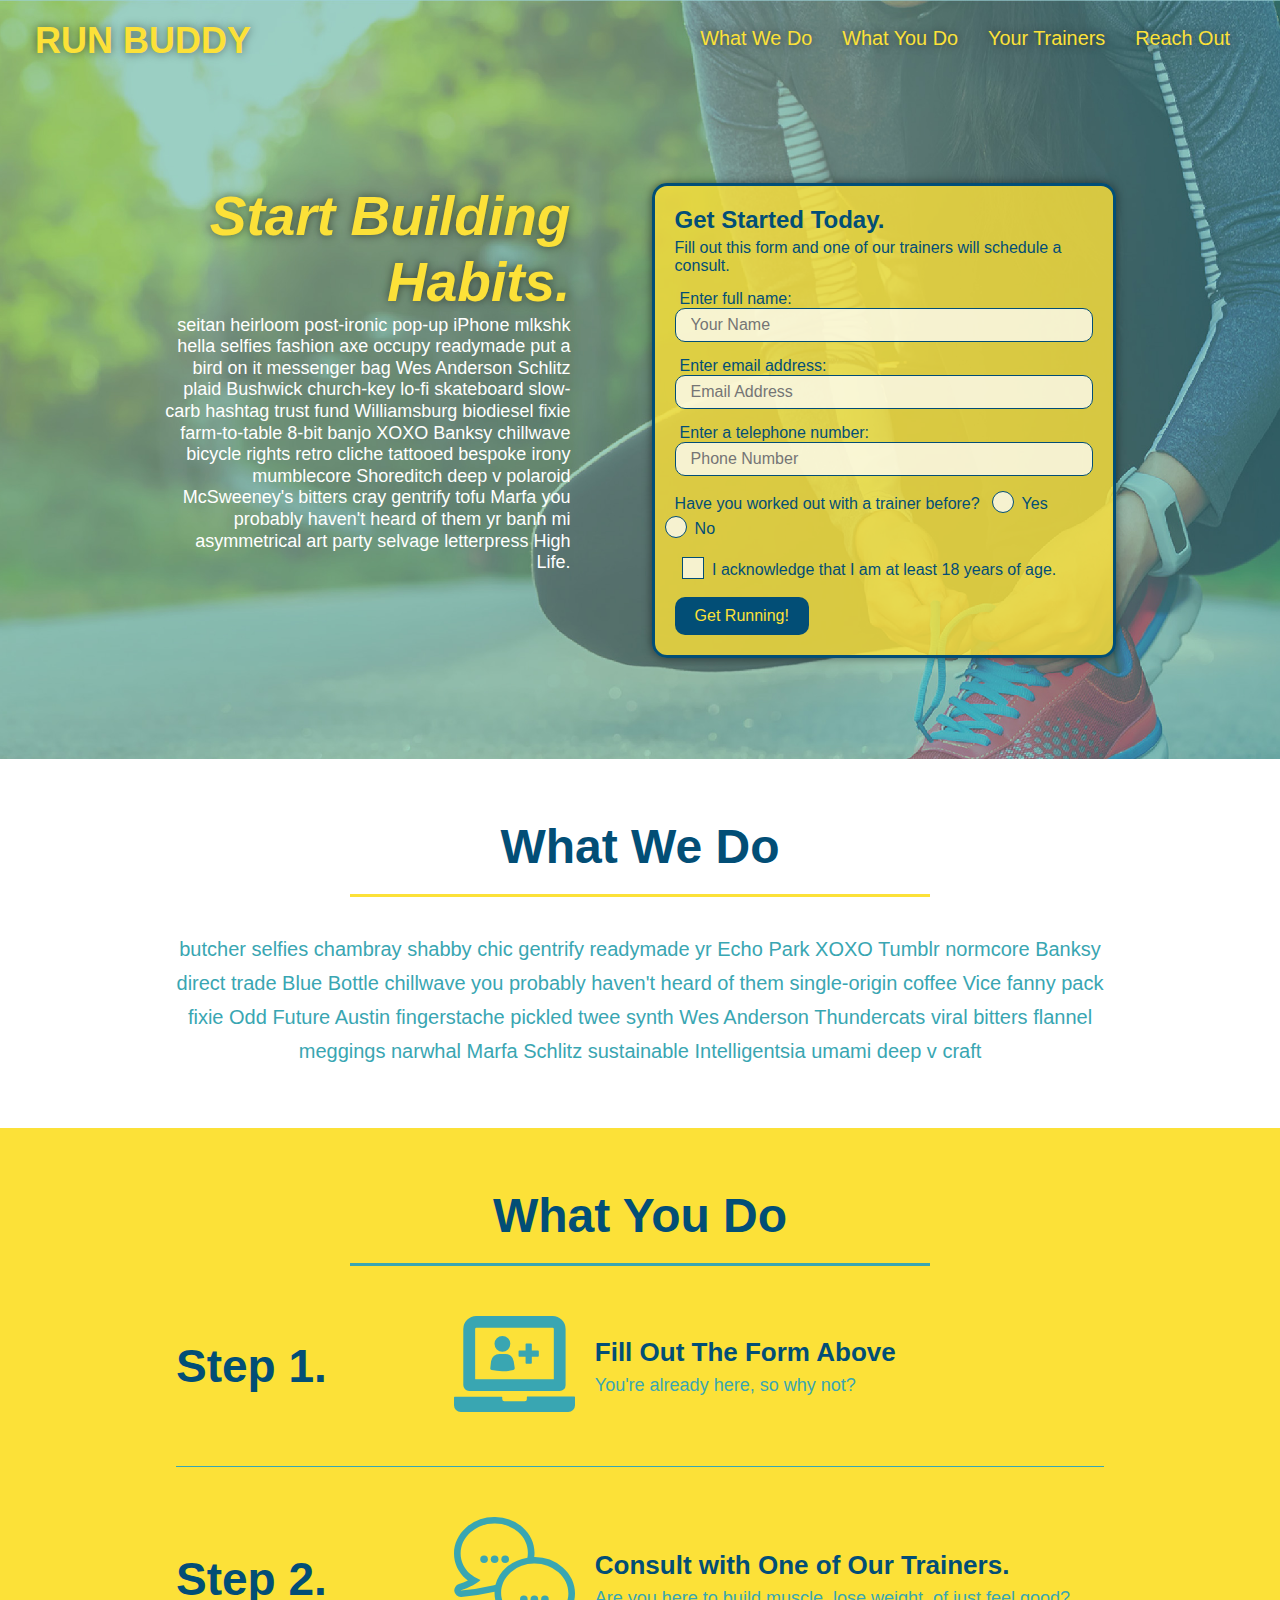
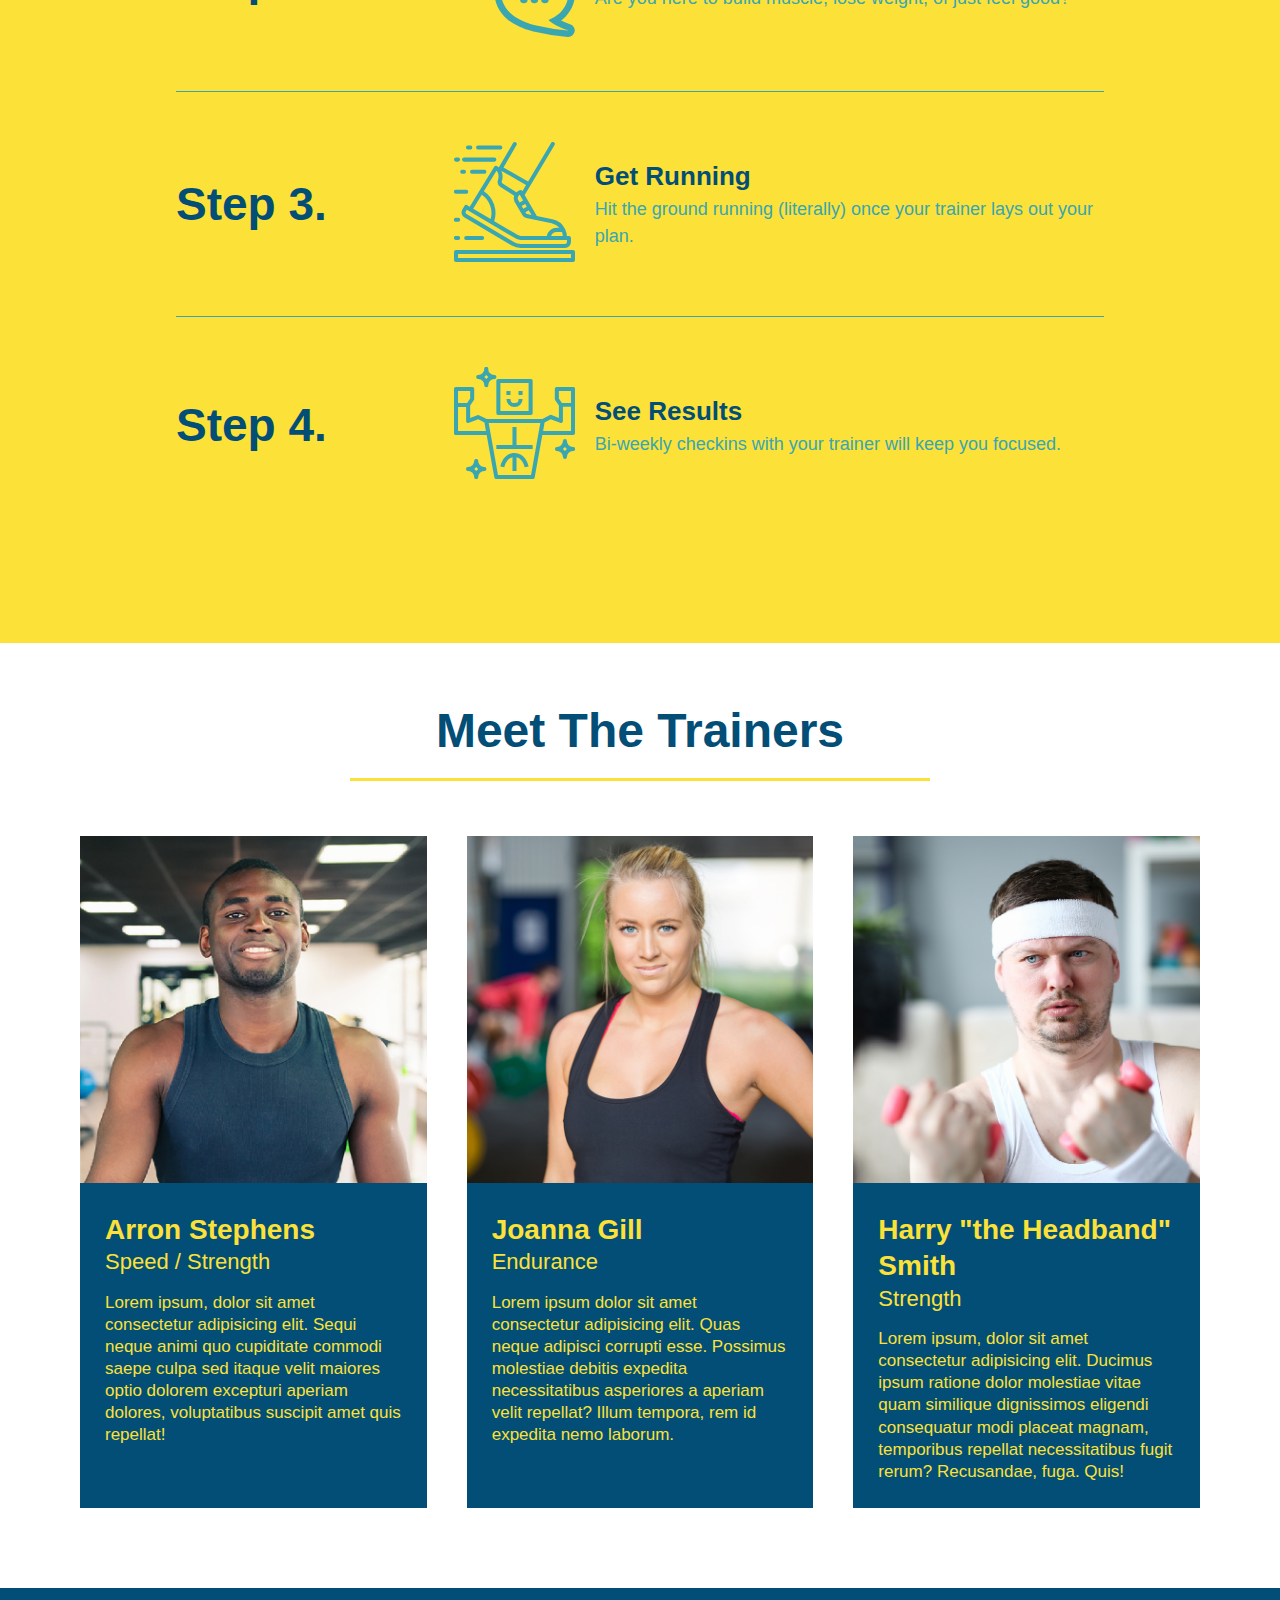
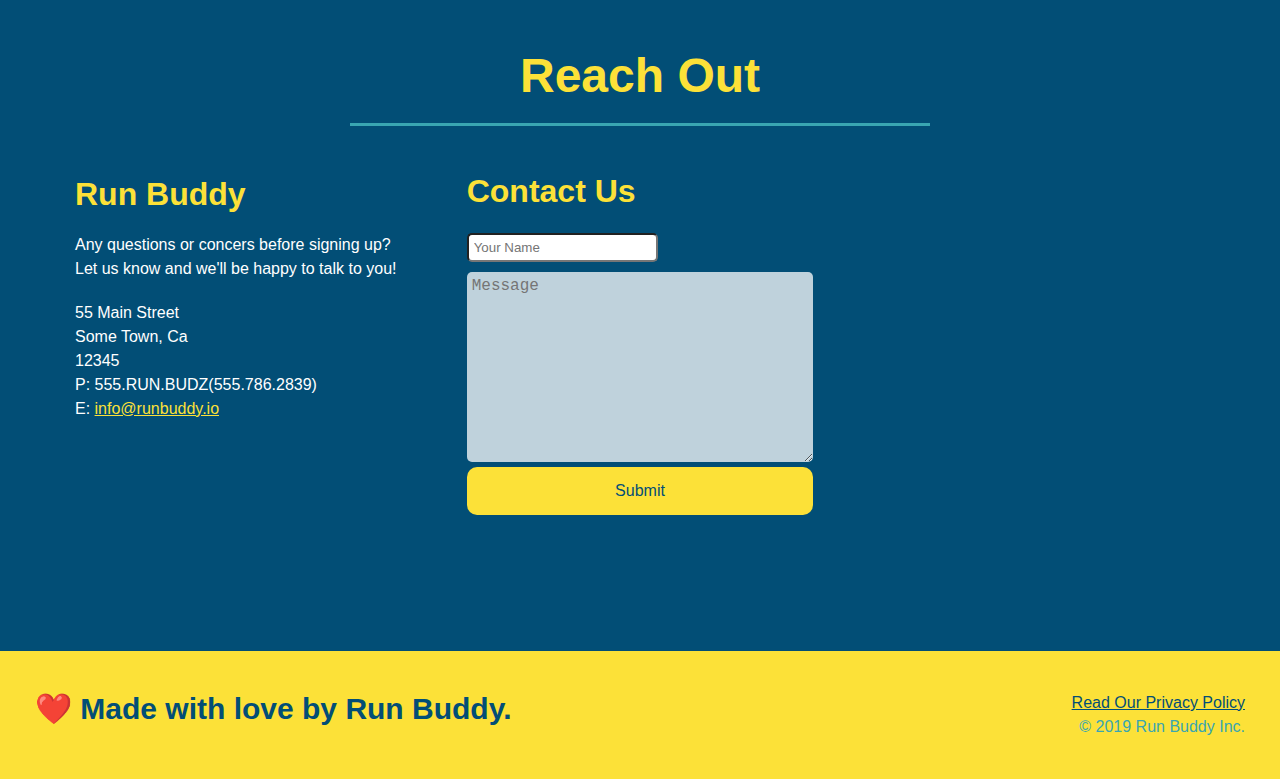
<file: index.html>
<!DOCTYPE html>
<html lang="en">
    <head>
        <meta charset="UTF-8"/>
        <meta name="viewport" content="width=device-width, initial-scale=1">
        <title>Run Buddy</title>
        <link rel="stylesheet" href="./assets/css/style.css" />    
    </head>
    <body>
        <!--navigation-->
    <header>
        <h1><a href="/">RUN BUDDY</a></h1>
        <nav>
            <!-- Unordered list element-->
            <ul>
                <!-- List item element-->
                <li>
                    <!-- Anchor element-->
                    <a href="#what-we-do">What We Do</a>
                </li>
                <li>
                    <a href="#what-you-do">What You Do</a>
                </li>
                <li>
                    <a href="#your-trainers">Your Trainers</a>
                </li>
                <li>
                    <a href="#reach-out">Reach Out</a>
                </li>
            </ul>
         </nav>
    </header>        
        
        <!--hero/jumbotron-->
        <section class="hero">
            <div class="hero-cta">
                <h2>Start Building Habits.</h2>
                <p>
                  seitan heirloom post-ironic pop-up iPhone mlkshk hella selfies fashion axe occupy readymade put a bird on it messenger bag Wes Anderson Schlitz plaid Bushwick church-key lo-fi skateboard slow-carb hashtag trust fund Williamsburg biodiesel fixie farm-to-table 8-bit banjo XOXO Banksy chillwave bicycle rights retro cliche tattooed bespoke irony mumblecore Shoreditch deep v polaroid McSweeney's bitters cray gentrify tofu Marfa you probably haven't heard of them yr banh mi asymmetrical art party selvage letterpress High Life.
                </p>
              </div>
            <div class="hero-form">
                <h3>Get Started Today.</h3>
                <p>Fill out this form and one of our trainers will schedule a consult.</p>
                <!-- Add form element-->
                <form>
                    <label for="name">Enter full name:</label>
                    <input type="text" placeholder="Your Name" name="name" id="name" class="form-input"/>
                    <label for="email">Enter email address:</label>
                    <input type="email" placeholder="Email Address" name="email" id="email" class="form-input"/>
                    <label for="phone">Enter a telephone number:</label>
                    <input type="tel" placeholder="Phone Number" name="phone" id="phone" class="form-input"/>
                    <p>
                        Have you worked out with a trainer before?
                        <span class="radio-wrapper">
                          <input type="radio" name="trainer-confirm" id="trainer-yes" />
                          <label for="trainer-yes">Yes</label>
                        </span>
                        <span class="radio-wrapper">
                          <input type="radio" name="trainer-confirm" id="trainer-no" />
                          <label for="trainer-no">No</label>
                        </span>
                      </p>
                      <p>
                        <span class="checkbox-wrapper">
                          <input type="checkbox" name="age-confirm" id="checkbox" />
                          <label for="checkbox">I acknowledge that I am at least 18 years of age.</label>
                        </span>
                      </p>
                    <button type="submit">
                         Get Running!
                     </button>
                </form>
            </div>
        </section>

        <!--"what we do" section-->
        <section id="what-we-do" class="intro">
           <div class="flex-row">
                <h2 class="section-title primary-border">
                What We Do
                </h2>
            </div>
            <div class="flex-row">
                <p>
                butcher selfies chambray shabby chic gentrify readymade yr Echo Park XOXO Tumblr normcore Banksy direct trade Blue Bottle chillwave you probably haven't heard of them single-origin coffee Vice fanny pack fixie Odd Future Austin fingerstache pickled twee synth Wes Anderson Thundercats viral bitters flannel meggings narwhal Marfa Schlitz sustainable Intelligentsia umami deep v craft
                </p>
            </div>
        </section>

       <!--"what you do" section-->
        <section id="what-you-do" class="steps">
            <h2 class="section-title secondary-border">What You Do</h2>
            <div class="step">
                <h3>Step 1.</h3>
                <div class="step-info">
                    <div class="step-img">
                        <img src="./assets/images/step-1.svg" alt="" />
                    </div>
                    <div class="step-text">
                        <h4>Fill Out The Form Above</h4>
                        <p>You're already here, so why not?</p>
                    </div>
                </div>
            </div>
        
            <div class="step"> 
                <h3>Step 2.</h3>
                <div class="step-info">
                    <div class="step-img">
                        <img src="./assets/images/step-2.svg" alt="">
                    </div>
                    <div class="step-text">
                        <h4>Consult with One of Our Trainers.</h4>
                        <p>Are you here to build muscle, lose weight, of just feel good?</p>
                    </div>
                </div>
            </div>

            <div class="step">
                <h3>Step 3.</h3>
                <div class="step-info">
                    <div class="step-img">
                        <img src="./assets/images/step-3.svg" alt="">
                    </div>
                    <div class="step-text">
                        <h4>Get Running</h4>
                        <p>Hit the ground running (literally) once your trainer lays out your plan.</p>
                    </div>
                </div>
             </div>

            <div class="step">
                <h3>Step 4.</h3>
                <div class="step-info">
                    <div class="step-img"> 
                        <img src="./assets/images/step-4.svg" alt="">
                    </div>
                    <div class="step-text">
                        <h4>See Results</h4>
                        <p>Bi-weekly checkins with your trainer will keep you focused.</p>
                    </div>
                </div>
            </div>
        </section>


        <!--"meet the traininers" section-->
        <section id="your-trainers">
            <div class="flex-row">
                <h2 class="section-title primary-border">Meet The Trainers</h2>
            </div>
        
        <div class="trainers">
            <article class="trainer">
                <img src="./assets/images/trainer-1.jpg" alt="Arron Stephens in his workout clothes, ready to pump iron">
                <div class="trainer-bio">
                    <h3 class="trainer-name">Arron Stephens</h3>
                    <h4 class="trainer-role">Speed / Strength</h4>
                    <p>
                    Lorem ipsum, dolor sit amet consectetur adipisicing elit. Sequi neque animi quo cupiditate commodi saepe culpa sed
                    itaque velit maiores optio dolorem excepturi aperiam dolores, voluptatibus suscipit amet quis repellat!
                    </p>
                </div>
            </article>
        

            <!-- second trainer bio -->
            <article class="trainer"> 
                <img src="./assets/images/trainer-2.jpg" alt="Joanna Gill cooling off after a work out"/>
                <div class="trainer-bio">
                    <h3 class="trainer-name">Joanna Gill</h3>
                    <h4 class="trainer-role">Endurance</h4>
                    <p>
                        Lorem ipsum dolor sit amet consectetur adipisicing elit. Quas neque adipisci corrupti esse. Possimus molestiae debitis expedita necessitatibus asperiores a aperiam velit repellat? Illum tempora, rem id expedita nemo laborum.
                    </p>
                </div>
            </article>
        
            <!-- third trainer-->
            <article class="trainer">
                <img src="./assets/images/trainer-3.jpg" alt="Harry Smith wearing a headband and lifting comically small pink weights">
                <div class="trainer-bio">
                    <h3 class="trainer-name">Harry "the Headband" Smith</h3>
                    <h4 class="trainer-role">Strength</h4>
                    <p>
                        Lorem ipsum, dolor sit amet consectetur adipisicing elit. Ducimus ipsum ratione dolor molestiae vitae quam similique dignissimos eligendi consequatur modi placeat magnam, temporibus repellat necessitatibus fugit rerum? Recusandae, fuga. Quis!
                    </p>
                    </div>
            </article>
        </div>
        </section>
        
        <!--"reach out" section-->
    <section id="reach-out" class="contact">
        <h2 class="section-title secondary-border">Reach Out</h2>
        <div class="contact-info">
        <div>
            <h3>Run Buddy</h3>
            <p>Any questions or concers before signing up?                                                      
               <br />
                Let us know and we'll be happy to talk to you!
            </p>
            
            <address>
                55 Main Street <br />
                Some Town, Ca <br />
                12345 <br />
                P: 555.RUN.BUDZ(555.786.2839) <br />    
                E: <a href="mailto:info@runbuddy.io">info@runbuddy.io</a>
            </address>
        </div>
        
           
        <div class="contact-form">
            <h3>Contact Us</h3>
            <form>
                <label for="contact-name"></label> </br>
                <input type="text" id="contact-name" placeholder="Your Name"/> </br>
    
                <label for="contact-message"></label> 
                <textarea id="contact-message" cols="20" rows="10" placeholder="Message"></textarea>
    
                <button type="submit">Submit</button>
            </form>
            </div>
        
         <iframe src="https://www.google.com/maps/embed?pb=!1m18!1m12!1m3!1d3221.6315872620926!2d-86.78957578443415!3d36.15118258008733!2m3!1f0!2f0!3f0!3m2!1i1024!2i768!4f13.1!3m3!1m2!1s0x8864668c725d5fe9%3A0xd276f47b2426f03f!2s1221%20Division%20St%2C%20Nashville%2C%20TN%2037203!5e0!3m2!1sen!2sus!4v1644414217614!5m2!1sen!2sus" 
            width="400" 
            height="400"
            style="border:0;" 
            allowfullscreen="" 
            loading="lazy">
        </iframe>
        </div>
    </section>
        
        <!--footer-->
        <footer>
            <h2>❤️ Made with love by Run Buddy.</h2>
           <div>
            <a href ="./privacy-policy.html">Read Our Privacy Policy</a><br/>
            &copy; 2019 Run Buddy Inc.
           </div>
        </footer>
    </body>
</html>
</file>
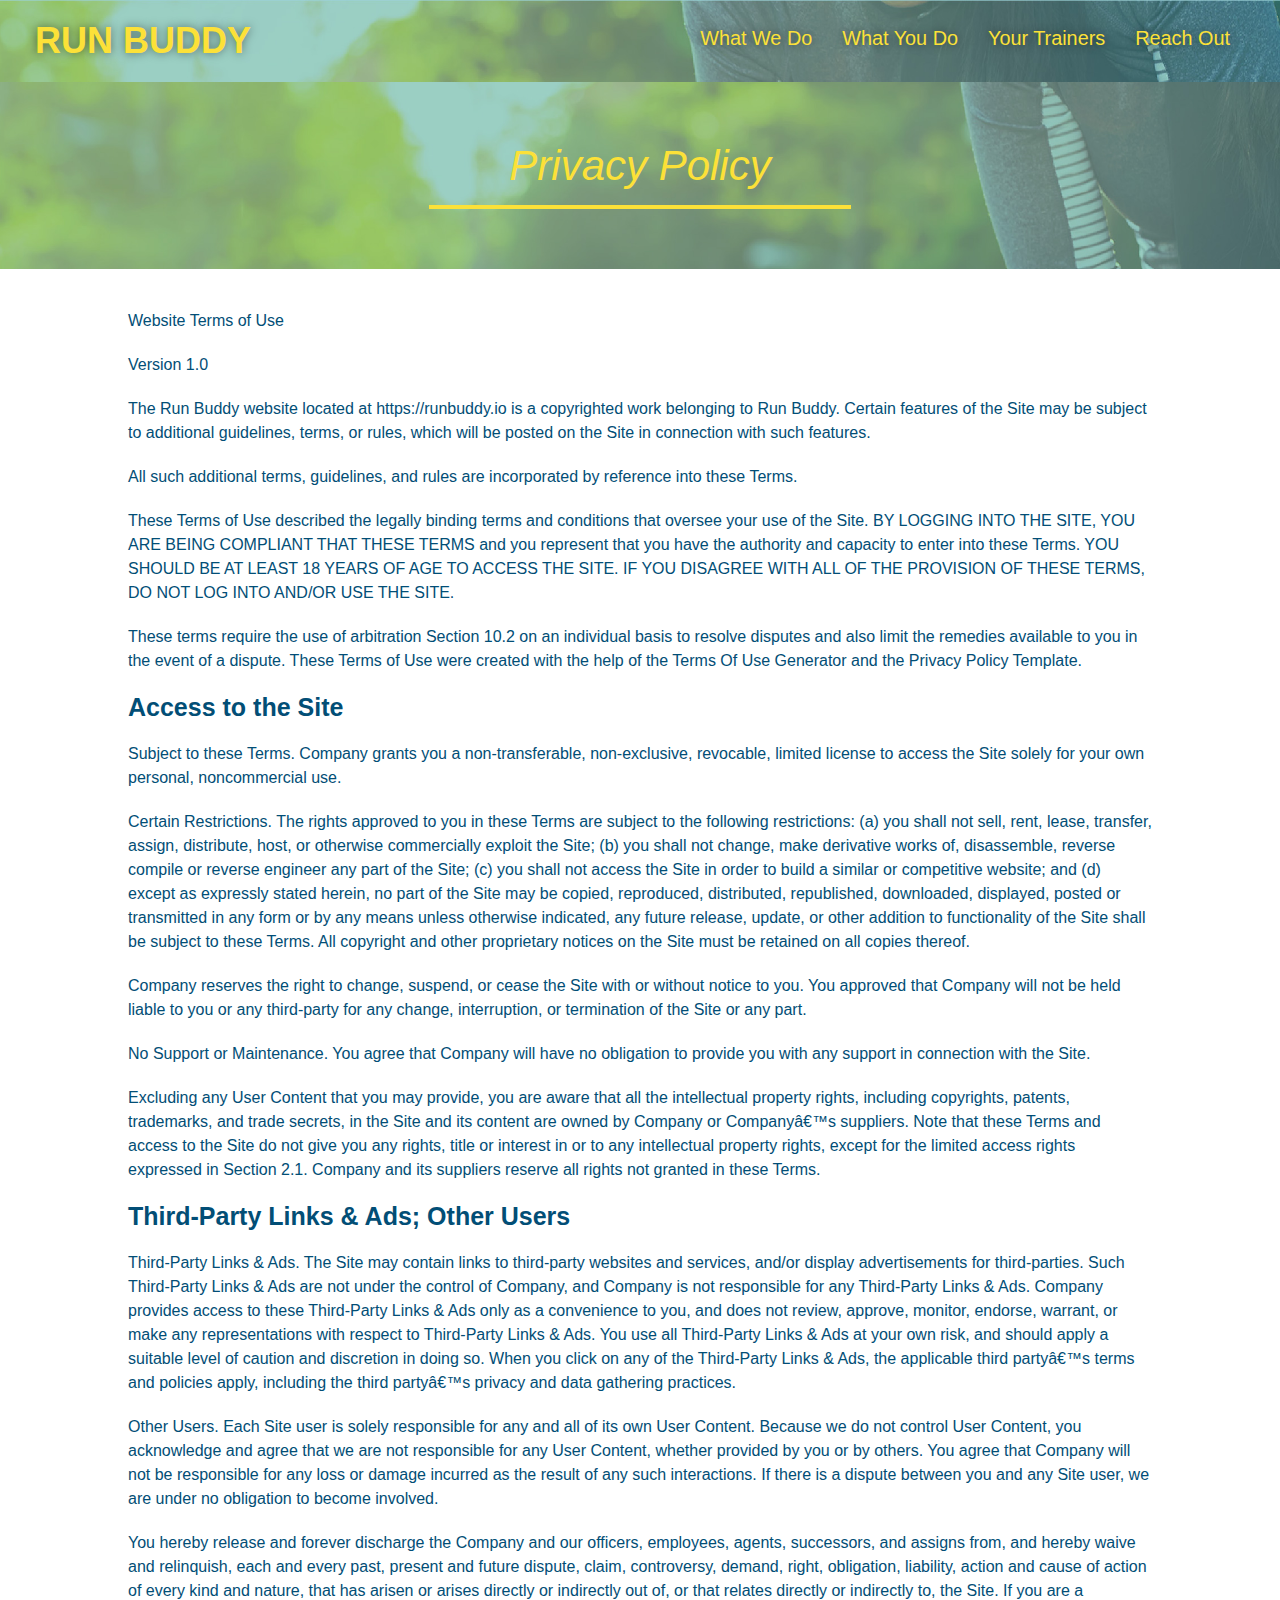
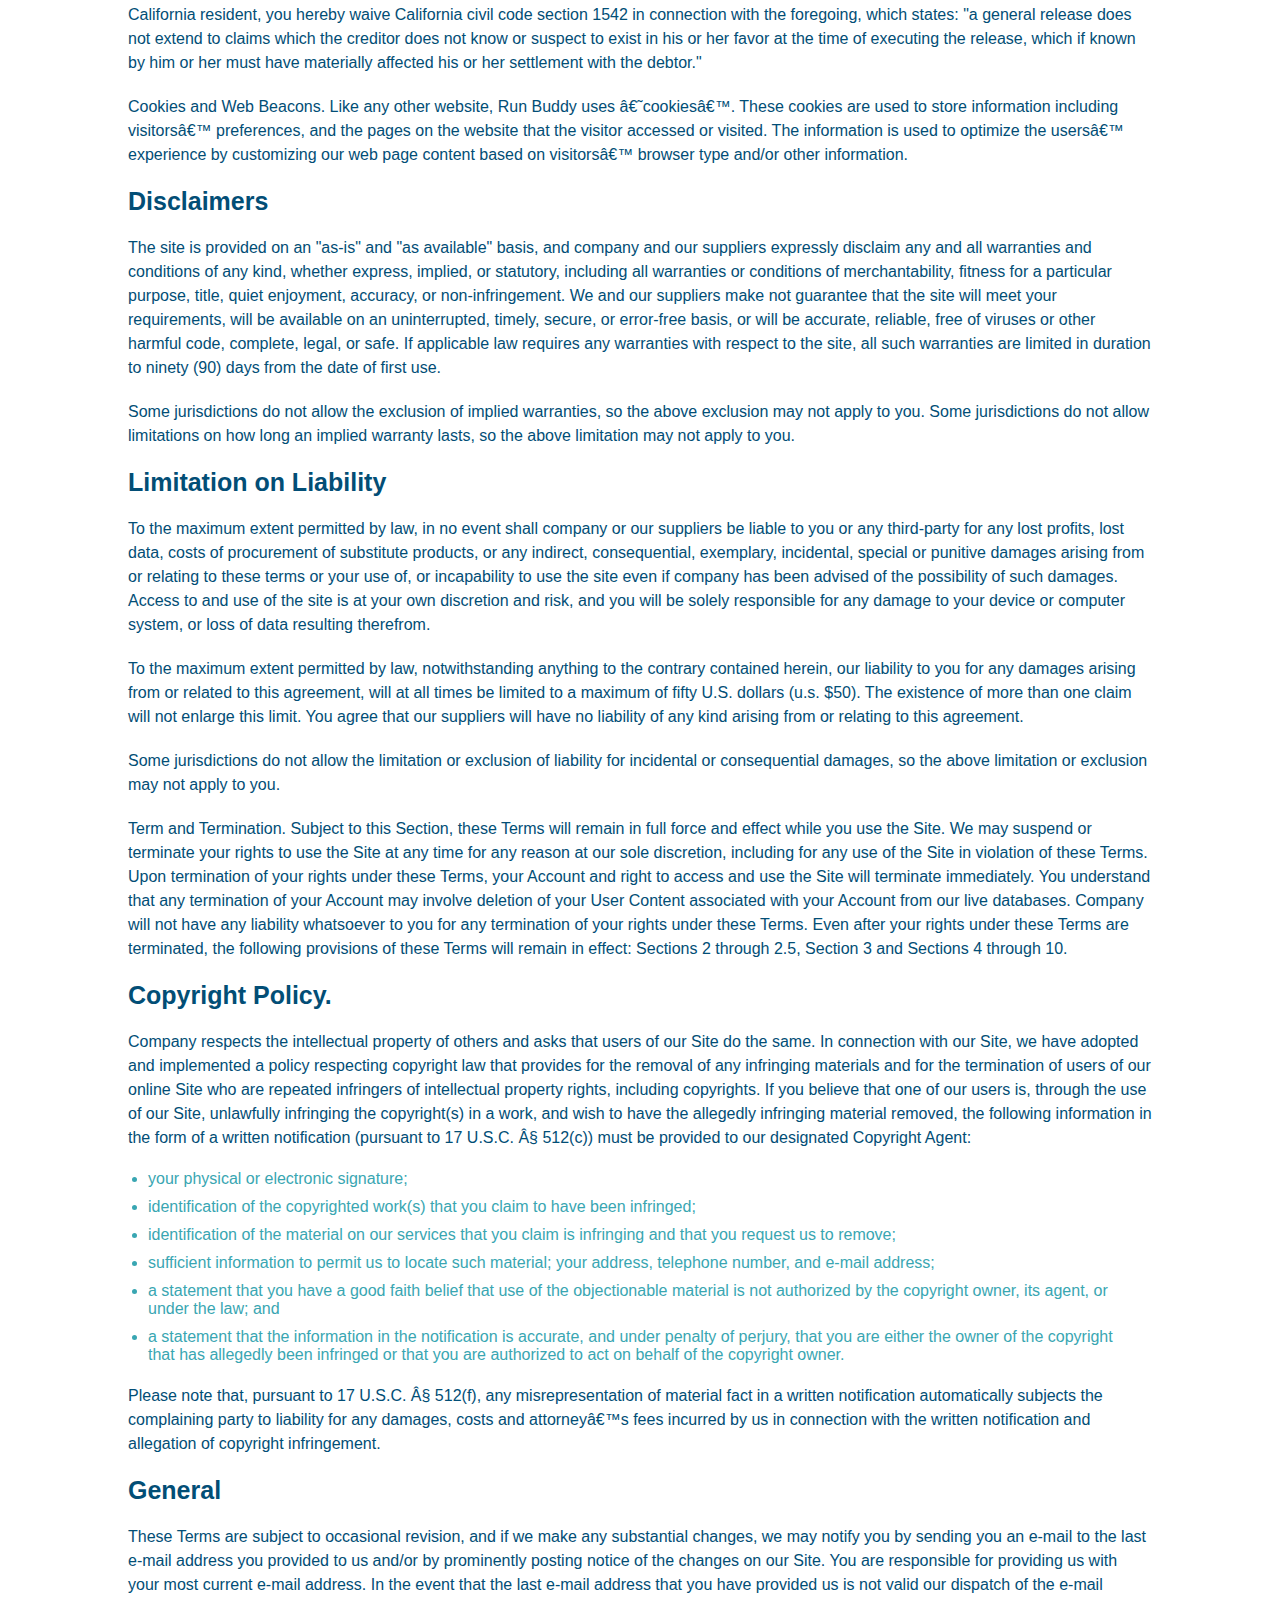
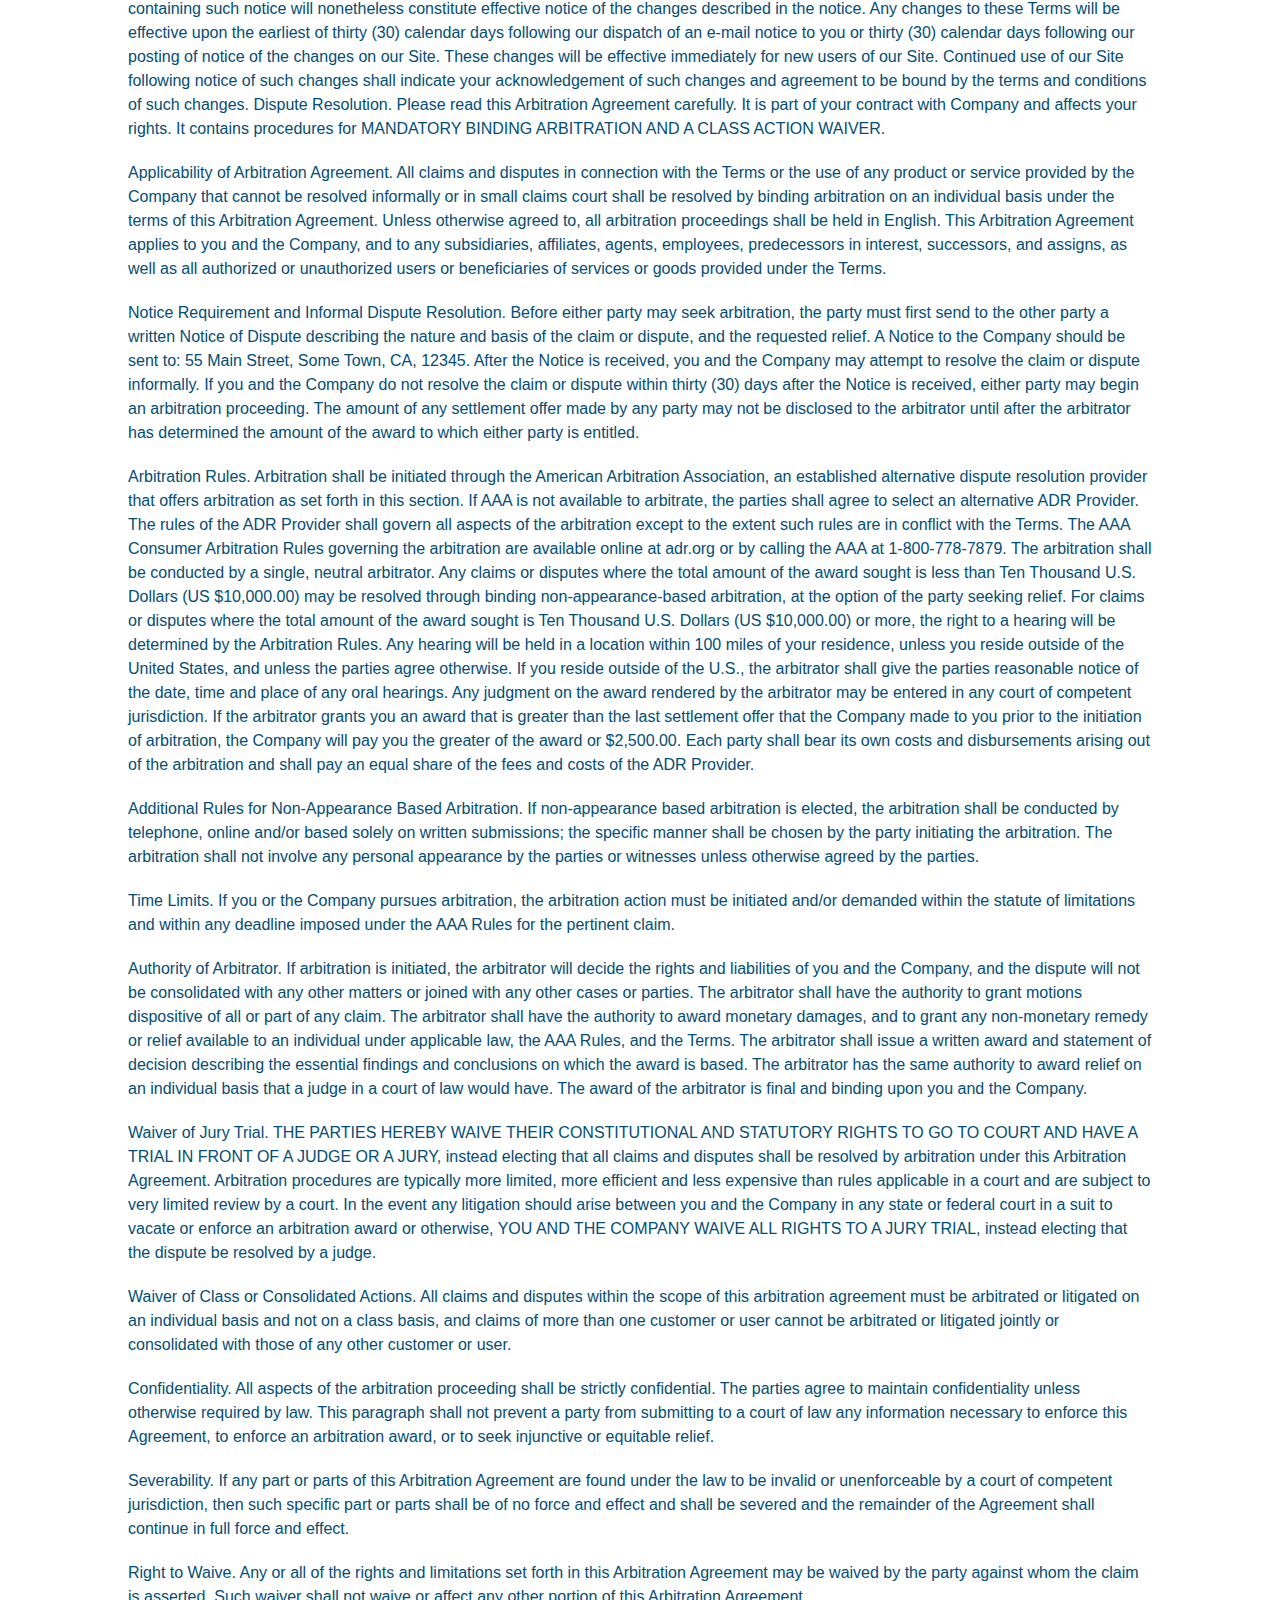
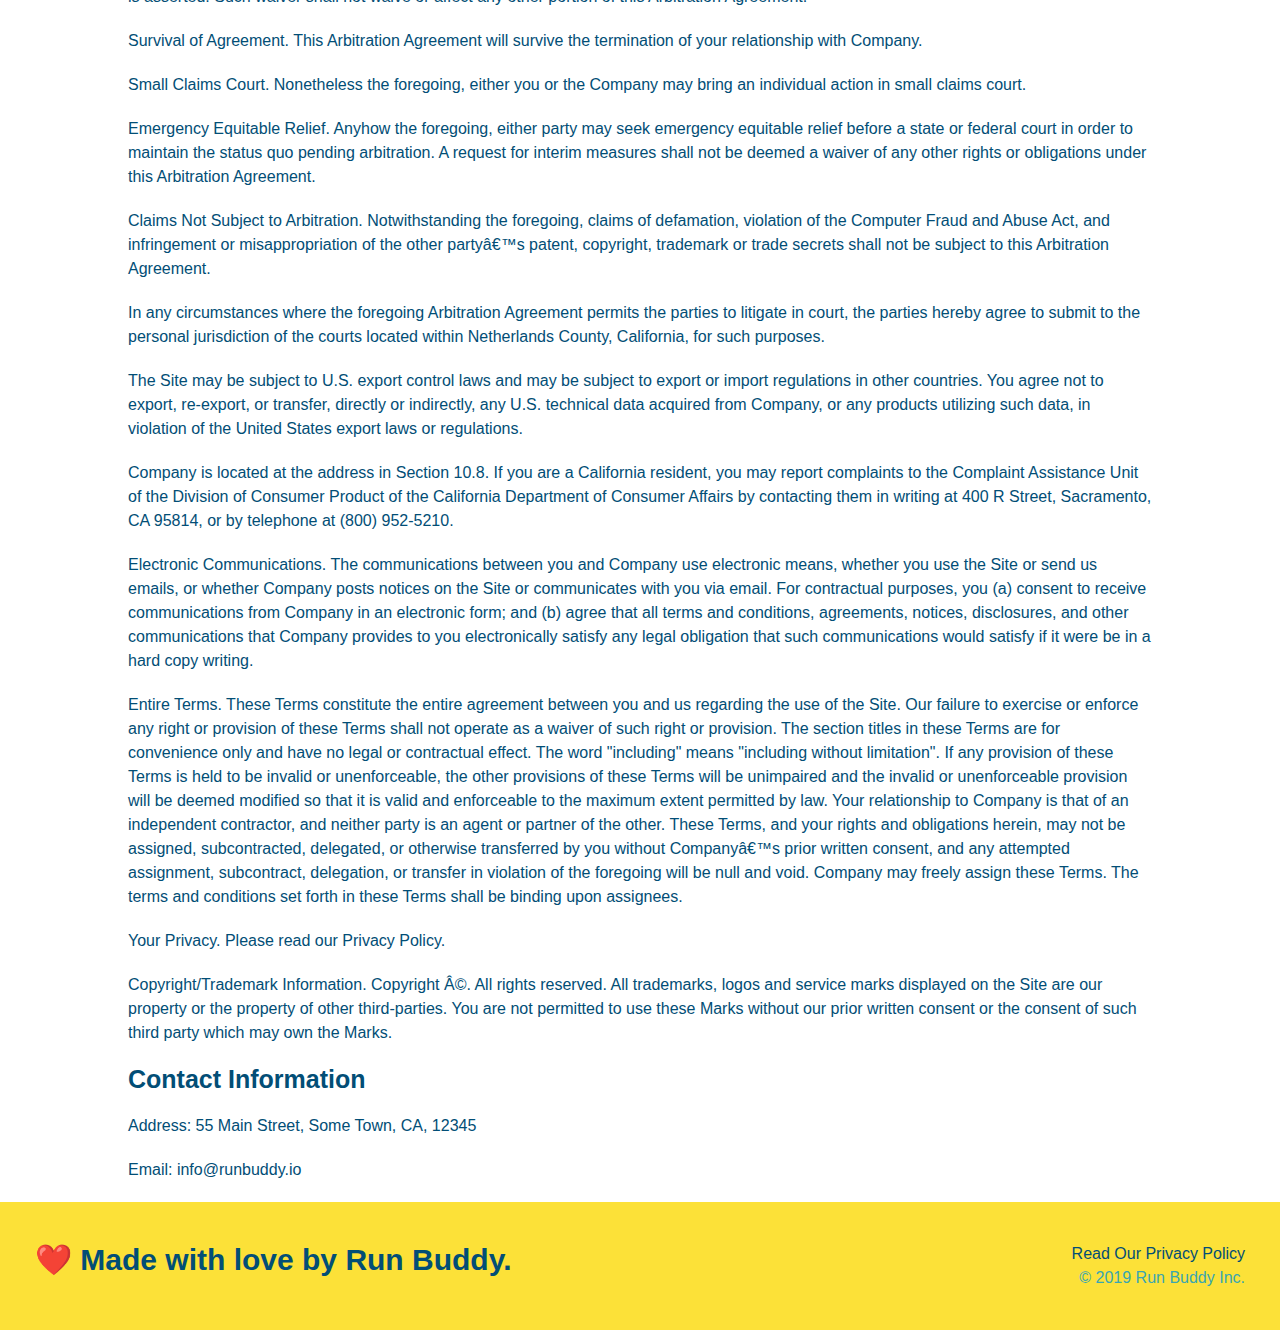
<file: privacy-policy.html>
<!DOCTYPE html>
<html lang="en">
<head>
    <meta charset="UTF-8">
    <meta http-equiv="X-UA-Compatible" content="IE=edge">
    <meta name="viewport" content="width=device-width, initial-scale=1.0">
    <link rel="stylesheet" href="./assets/css/style.css"/>
    <link rel="stylesheet" href="./assets/css/secondary-styles.css"/>
    <title>Privacy Policy - Run Buddy</title>
</head>
<body>
    <header>
        <h1><a href="/">RUN BUDDY</a></h1>
        <nav>
            <!-- Unordered list element-->
            <ul>
                <!-- List item element-->
                <li>
                    <!-- Anchor element-->
                    <a href="./index.html#what-we-do">What We Do</a>
                </li>
                <li>
                    <a href="./index.html#what-you-do">What You Do</a>
                </li>
                <li>
                    <a href="./index.html#your-trainers">Your Trainers</a>
                </li>
                <li>
                    <a href="./index.html#reach-out">Reach Out</a>
                </li>
            </ul>
         </nav>
    </header>   
    
    <section class="hero">
        <h2 class="page-title">
            Privacy Policy
        </h2>
        
    </section>
    <article class="secondary-content">
        <p>
            Website Terms of Use
          </p>
    
          <p>
            Version 1.0
          </p>
    
          <p>
            The Run Buddy website located at https://runbuddy.io is a copyrighted work belonging to Run Buddy. Certain
            features of the Site may be subject to additional guidelines, terms, or rules, which will be posted on the Site
            in connection with such features.
          </p>
    
          <p>
            All such additional terms, guidelines, and rules are incorporated by reference into these Terms.
          </p>
    
          <p>
            These Terms of Use described the legally binding terms and conditions that oversee your use of the Site. BY
            LOGGING INTO THE SITE, YOU ARE BEING COMPLIANT THAT THESE TERMS and you represent that you have the authority
            and capacity to enter into these Terms. YOU SHOULD BE AT LEAST 18 YEARS OF AGE TO ACCESS THE SITE. IF YOU
            DISAGREE WITH ALL OF THE PROVISION OF THESE TERMS, DO NOT LOG INTO AND/OR USE THE SITE.
          </p>
    
          <p>
            These terms require the use of arbitration Section 10.2 on an individual basis to resolve disputes and also
            limit the remedies available to you in the event of a dispute. These Terms of Use were created with the help of
            the Terms Of Use Generator and the Privacy Policy Template.
          </p>
    
          <h3>
            Access to the Site
          </h3>
    
          <p>
            Subject to these Terms. Company grants you a non-transferable, non-exclusive, revocable, limited license to
            access the Site solely for your own personal, noncommercial use.
          </p>
    
          <p>
            Certain Restrictions. The rights approved to you in these Terms are subject to the following restrictions: (a)
            you shall not sell, rent, lease, transfer, assign, distribute, host, or otherwise commercially exploit the Site;
            (b) you shall not change, make derivative works of, disassemble, reverse compile or reverse engineer any part of
            the Site; (c) you shall not access the Site in order to build a similar or competitive website; and (d) except
            as expressly stated herein, no part of the Site may be copied, reproduced, distributed, republished, downloaded,
            displayed, posted or transmitted in any form or by any means unless otherwise indicated, any future release,
            update, or other addition to functionality of the Site shall be subject to these Terms. All copyright and other
            proprietary notices on the Site must be retained on all copies thereof.
          </p>
    
          <p>
            Company reserves the right to change, suspend, or cease the Site with or without notice to you. You approved
            that Company will not be held liable to you or any third-party for any change, interruption, or termination of
            the Site or any part.
          </p>
    
          <p>
            No Support or Maintenance. You agree that Company will have no obligation to provide you with any support in
            connection with the Site.
          </p>
    
          <p>
            Excluding any User Content that you may provide, you are aware that all the intellectual property rights,
            including copyrights, patents, trademarks, and trade secrets, in the Site and its content are owned by Company
            or Companyâ€™s suppliers. Note that these Terms and access to the Site do not give you any rights, title or
            interest in or to any intellectual property rights, except for the limited access rights expressed in Section
            2.1. Company and its suppliers reserve all rights not granted in these Terms.
          </p>
    
          <h3>
            Third-Party Links & Ads; Other Users
          </h3>
    
          <p>
            Third-Party Links & Ads. The Site may contain links to third-party websites and services, and/or display
            advertisements for third-parties. Such Third-Party Links & Ads are not under the control of Company, and Company
            is not responsible for any Third-Party Links & Ads. Company provides access to these Third-Party Links & Ads
            only as a convenience to you, and does not review, approve, monitor, endorse, warrant, or make any
            representations with respect to Third-Party Links & Ads. You use all Third-Party Links & Ads at your own risk,
            and should apply a suitable level of caution and discretion in doing so. When you click on any of the
            Third-Party Links & Ads, the applicable third partyâ€™s terms and policies apply, including the third partyâ€™s
            privacy and data gathering practices.
          </p>
    
          <p>
            Other Users. Each Site user is solely responsible for any and all of its own User Content. Because we do not
            control User Content, you acknowledge and agree that we are not responsible for any User Content, whether
            provided by you or by others. You agree that Company will not be responsible for any loss or damage incurred as
            the result of any such interactions. If there is a dispute between you and any Site user, we are under no
            obligation to become involved.
          </p>
    
          <p>
            You hereby release and forever discharge the Company and our officers, employees, agents, successors, and
            assigns from, and hereby waive and relinquish, each and every past, present and future dispute, claim,
            controversy, demand, right, obligation, liability, action and cause of action of every kind and nature, that has
            arisen or arises directly or indirectly out of, or that relates directly or indirectly to, the Site. If you are
            a California resident, you hereby waive California civil code section 1542 in connection with the foregoing,
            which states: "a general release does not extend to claims which the creditor does not know or suspect to exist
            in his or her favor at the time of executing the release, which if known by him or her must have materially
            affected his or her settlement with the debtor."
          </p>
    
          <p>
            Cookies and Web Beacons. Like any other website, Run Buddy uses â€˜cookiesâ€™. These cookies are used to store
            information including visitorsâ€™ preferences, and the pages on the website that the visitor accessed or visited.
            The information is used to optimize the usersâ€™ experience by customizing our web page content based on visitorsâ€™
            browser type and/or other information.
          </p>
    
          <h3>
            Disclaimers
          </h3>
    
          <p>
            The site is provided on an "as-is" and "as available" basis, and company and our suppliers expressly disclaim
            any and all warranties and conditions of any kind, whether express, implied, or statutory, including all
            warranties or conditions of merchantability, fitness for a particular purpose, title, quiet enjoyment, accuracy,
            or non-infringement. We and our suppliers make not guarantee that the site will meet your requirements, will be
            available on an uninterrupted, timely, secure, or error-free basis, or will be accurate, reliable, free of
            viruses or other harmful code, complete, legal, or safe. If applicable law requires any warranties with respect
            to the site, all such warranties are limited in duration to ninety (90) days from the date of first use.
          </p>
    
          <p>
            Some jurisdictions do not allow the exclusion of implied warranties, so the above exclusion may not apply to
            you. Some jurisdictions do not allow limitations on how long an implied warranty lasts, so the above limitation
            may not apply to you.
          </p>
    
          <h3>
            Limitation on Liability
          </h3>
    
          <p>
            To the maximum extent permitted by law, in no event shall company or our suppliers be liable to you or any
            third-party for any lost profits, lost data, costs of procurement of substitute products, or any indirect,
            consequential, exemplary, incidental, special or punitive damages arising from or relating to these terms or
            your use of, or incapability to use the site even if company has been advised of the possibility of such
            damages. Access to and use of the site is at your own discretion and risk, and you will be solely responsible
            for any damage to your device or computer system, or loss of data resulting therefrom.
          </p>
    
          <p>
            To the maximum extent permitted by law, notwithstanding anything to the contrary contained herein, our liability
            to you for any damages arising from or related to this agreement, will at all times be limited to a maximum of
            fifty U.S. dollars (u.s. $50). The existence of more than one claim will not enlarge this limit. You agree that
            our suppliers will have no liability of any kind arising from or relating to this agreement.
          </p>
    
          <p>
            Some jurisdictions do not allow the limitation or exclusion of liability for incidental or consequential
            damages, so the above limitation or exclusion may not apply to you.
          </p>
    
          <p>
            Term and Termination. Subject to this Section, these Terms will remain in full force and effect while you use
            the Site. We may suspend or terminate your rights to use the Site at any time for any reason at our sole
            discretion, including for any use of the Site in violation of these Terms. Upon termination of your rights under
            these Terms, your Account and right to access and use the Site will terminate immediately. You understand that
            any termination of your Account may involve deletion of your User Content associated with your Account from our
            live databases. Company will not have any liability whatsoever to you for any termination of your rights under
            these Terms. Even after your rights under these Terms are terminated, the following provisions of these Terms
            will remain in effect: Sections 2 through 2.5, Section 3 and Sections 4 through 10.
          </p>
    
          <h3>
            Copyright Policy.
          </h3>
    
          <p>
            Company respects the intellectual property of others and asks that users of our Site do the same. In connection
            with our Site, we have adopted and implemented a policy respecting copyright law that provides for the removal
            of any infringing materials and for the termination of users of our online Site who are repeated infringers of
            intellectual property rights, including copyrights. If you believe that one of our users is, through the use of
            our Site, unlawfully infringing the copyright(s) in a work, and wish to have the allegedly infringing material
            removed, the following information in the form of a written notification (pursuant to 17 U.S.C. Â§ 512(c)) must
            be provided to our designated Copyright Agent:
          </p>
    
          <ul>
            <li>
              your physical or electronic signature;
            </li>
            <li>
              identification of the copyrighted work(s) that you claim to have been infringed;
            </li>
            <li>
              identification of the material on our services that you claim is infringing and that you request us to remove;
            </li>
            <li>
              sufficient information to permit us to locate such material; your address, telephone number, and e-mail
              address;
            </li>
            <li>
              a statement that you have a good faith belief that use of the objectionable material is not authorized by the
              copyright owner, its agent, or under the law; and
            </li>
            <li>
              a statement that the information in the notification is accurate, and under penalty of perjury, that you are
              either the owner of the copyright that has allegedly been infringed or that you are authorized to act on
              behalf of the copyright owner.
            </li>
          </ul>
    
          <p>
            Please note that, pursuant to 17 U.S.C. Â§ 512(f), any misrepresentation of material fact in a written
            notification automatically subjects the complaining party to liability for any damages, costs and attorneyâ€™s
            fees incurred by us in connection with the written notification and allegation of copyright infringement.
          </p>
    
          <h3>
            General
          </h3>
    
          <p>
            These Terms are subject to occasional revision, and if we make any substantial changes, we may notify you by
            sending you an e-mail to the last e-mail address you provided to us and/or by prominently posting notice of the
            changes on our Site. You are responsible for providing us with your most current e-mail address. In the event
            that the last e-mail address that you have provided us is not valid our dispatch of the e-mail containing such
            notice will nonetheless constitute effective notice of the changes described in the notice. Any changes to these
            Terms will be effective upon the earliest of thirty (30) calendar days following our dispatch of an e-mail
            notice to you or thirty (30) calendar days following our posting of notice of the changes on our Site. These
            changes will be effective immediately for new users of our Site. Continued use of our Site following notice of
            such changes shall indicate your acknowledgement of such changes and agreement to be bound by the terms and
            conditions of such changes. Dispute Resolution. Please read this Arbitration Agreement carefully. It is part of
            your contract with Company and affects your rights. It contains procedures for MANDATORY BINDING ARBITRATION AND
            A CLASS ACTION WAIVER.
          </p>
    
          <p>
            Applicability of Arbitration Agreement. All claims and disputes in connection with the Terms or the use of any
            product or service provided by the Company that cannot be resolved informally or in small claims court shall be
            resolved by binding arbitration on an individual basis under the terms of this Arbitration Agreement. Unless
            otherwise agreed to, all arbitration proceedings shall be held in English. This Arbitration Agreement applies to
            you and the Company, and to any subsidiaries, affiliates, agents, employees, predecessors in interest,
            successors, and assigns, as well as all authorized or unauthorized users or beneficiaries of services or goods
            provided under the Terms.
          </p>
    
          <p>
            Notice Requirement and Informal Dispute Resolution. Before either party may seek arbitration, the party must
            first send to the other party a written Notice of Dispute describing the nature and basis of the claim or
            dispute, and the requested relief. A Notice to the Company should be sent to: 55 Main Street, Some Town, CA,
            12345. After the Notice is received, you and the Company may attempt to resolve the claim or dispute informally.
            If you and the Company do not resolve the claim or dispute within thirty (30) days after the Notice is received,
            either party may begin an arbitration proceeding. The amount of any settlement offer made by any party may not
            be disclosed to the arbitrator until after the arbitrator has determined the amount of the award to which either
            party is entitled.
          </p>
    
          <p>
            Arbitration Rules. Arbitration shall be initiated through the American Arbitration Association, an established
            alternative dispute resolution provider that offers arbitration as set forth in this section. If AAA is not
            available to arbitrate, the parties shall agree to select an alternative ADR Provider. The rules of the ADR
            Provider shall govern all aspects of the arbitration except to the extent such rules are in conflict with the
            Terms. The AAA Consumer Arbitration Rules governing the arbitration are available online at adr.org or by
            calling the AAA at 1-800-778-7879. The arbitration shall be conducted by a single, neutral arbitrator. Any
            claims or disputes where the total amount of the award sought is less than Ten Thousand U.S. Dollars (US
            $10,000.00) may be resolved through binding non-appearance-based arbitration, at the option of the party seeking
            relief. For claims or disputes where the total amount of the award sought is Ten Thousand U.S. Dollars (US
            $10,000.00) or more, the right to a hearing will be determined by the Arbitration Rules. Any hearing will be
            held in a location within 100 miles of your residence, unless you reside outside of the United States, and
            unless the parties agree otherwise. If you reside outside of the U.S., the arbitrator shall give the parties
            reasonable notice of the date, time and place of any oral hearings. Any judgment on the award rendered by the
            arbitrator may be entered in any court of competent jurisdiction. If the arbitrator grants you an award that is
            greater than the last settlement offer that the Company made to you prior to the initiation of arbitration, the
            Company will pay you the greater of the award or $2,500.00. Each party shall bear its own costs and
            disbursements arising out of the arbitration and shall pay an equal share of the fees and costs of the ADR
            Provider.
          </p>
    
          <p>
            Additional Rules for Non-Appearance Based Arbitration. If non-appearance based arbitration is elected, the
            arbitration shall be conducted by telephone, online and/or based solely on written submissions; the specific
            manner shall be chosen by the party initiating the arbitration. The arbitration shall not involve any personal
            appearance by the parties or witnesses unless otherwise agreed by the parties.
          </p>
    
          <p>
            Time Limits. If you or the Company pursues arbitration, the arbitration action must be initiated and/or demanded
            within the statute of limitations and within any deadline imposed under the AAA Rules for the pertinent claim.
          </p>
    
          <p>
            Authority of Arbitrator. If arbitration is initiated, the arbitrator will decide the rights and liabilities of
            you and the Company, and the dispute will not be consolidated with any other matters or joined with any other
            cases or parties. The arbitrator shall have the authority to grant motions dispositive of all or part of any
            claim. The arbitrator shall have the authority to award monetary damages, and to grant any non-monetary remedy
            or relief available to an individual under applicable law, the AAA Rules, and the Terms. The arbitrator shall
            issue a written award and statement of decision describing the essential findings and conclusions on which the
            award is based. The arbitrator has the same authority to award relief on an individual basis that a judge in a
            court of law would have. The award of the arbitrator is final and binding upon you and the Company.
          </p>
    
          <p>
            Waiver of Jury Trial. THE PARTIES HEREBY WAIVE THEIR CONSTITUTIONAL AND STATUTORY RIGHTS TO GO TO COURT AND HAVE
            A TRIAL IN FRONT OF A JUDGE OR A JURY, instead electing that all claims and disputes shall be resolved by
            arbitration under this Arbitration Agreement. Arbitration procedures are typically more limited, more efficient
            and less expensive than rules applicable in a court and are subject to very limited review by a court. In the
            event any litigation should arise between you and the Company in any state or federal court in a suit to vacate
            or enforce an arbitration award or otherwise, YOU AND THE COMPANY WAIVE ALL RIGHTS TO A JURY TRIAL, instead
            electing that the dispute be resolved by a judge.
          </p>
    
          <p>
            Waiver of Class or Consolidated Actions. All claims and disputes within the scope of this arbitration agreement
            must be arbitrated or litigated on an individual basis and not on a class basis, and claims of more than one
            customer or user cannot be arbitrated or litigated jointly or consolidated with those of any other customer or
            user.
          </p>
    
          <p>
            Confidentiality. All aspects of the arbitration proceeding shall be strictly confidential. The parties agree to
            maintain confidentiality unless otherwise required by law. This paragraph shall not prevent a party from
            submitting to a court of law any information necessary to enforce this Agreement, to enforce an arbitration
            award, or to seek injunctive or equitable relief.
          </p>
    
          <p>
            Severability. If any part or parts of this Arbitration Agreement are found under the law to be invalid or
            unenforceable by a court of competent jurisdiction, then such specific part or parts shall be of no force and
            effect and shall be severed and the remainder of the Agreement shall continue in full force and effect.
          </p>
    
          <p>
            Right to Waive. Any or all of the rights and limitations set forth in this Arbitration Agreement may be waived
            by the party against whom the claim is asserted. Such waiver shall not waive or affect any other portion of this
            Arbitration Agreement.
          </p>
    
          <p>
            Survival of Agreement. This Arbitration Agreement will survive the termination of your relationship with
            Company.
          </p>
    
          <p>
            Small Claims Court. Nonetheless the foregoing, either you or the Company may bring an individual action in small
            claims court.
          </p>
    
          <p>
            Emergency Equitable Relief. Anyhow the foregoing, either party may seek emergency equitable relief before a
            state or federal court in order to maintain the status quo pending arbitration. A request for interim measures
            shall not be deemed a waiver of any other rights or obligations under this Arbitration Agreement.
          </p>
    
          <p>
            Claims Not Subject to Arbitration. Notwithstanding the foregoing, claims of defamation, violation of the
            Computer Fraud and Abuse Act, and infringement or misappropriation of the other partyâ€™s patent, copyright,
            trademark or trade secrets shall not be subject to this Arbitration Agreement.
          </p>
    
          <p>
            In any circumstances where the foregoing Arbitration Agreement permits the parties to litigate in court, the
            parties hereby agree to submit to the personal jurisdiction of the courts located within Netherlands County,
            California, for such purposes.
          </p>
    
          <p>
            The Site may be subject to U.S. export control laws and may be subject to export or import regulations in other
            countries. You agree not to export, re-export, or transfer, directly or indirectly, any U.S. technical data
            acquired from Company, or any products utilizing such data, in violation of the United States export laws or
            regulations.
          </p>
    
          <p>
            Company is located at the address in Section 10.8. If you are a California resident, you may report complaints
            to the Complaint Assistance Unit of the Division of Consumer Product of the California Department of Consumer
            Affairs by contacting them in writing at 400 R Street, Sacramento, CA 95814, or by telephone at (800) 952-5210.
          </p>
    
          <p>
            Electronic Communications. The communications between you and Company use electronic means, whether you use the
            Site or send us emails, or whether Company posts notices on the Site or communicates with you via email. For
            contractual purposes, you (a) consent to receive communications from Company in an electronic form; and (b)
            agree that all terms and conditions, agreements, notices, disclosures, and other communications that Company
            provides to you electronically satisfy any legal obligation that such communications would satisfy if it were be
            in a hard copy writing.
          </p>
    
          <p>
            Entire Terms. These Terms constitute the entire agreement between you and us regarding the use of the Site. Our
            failure to exercise or enforce any right or provision of these Terms shall not operate as a waiver of such right
            or provision. The section titles in these Terms are for convenience only and have no legal or contractual
            effect. The word "including" means "including without limitation". If any provision of these Terms is held to be
            invalid or unenforceable, the other provisions of these Terms will be unimpaired and the invalid or
            unenforceable provision will be deemed modified so that it is valid and enforceable to the maximum extent
            permitted by law. Your relationship to Company is that of an independent contractor, and neither party is an
            agent or partner of the other. These Terms, and your rights and obligations herein, may not be assigned,
            subcontracted, delegated, or otherwise transferred by you without Companyâ€™s prior written consent, and any
            attempted assignment, subcontract, delegation, or transfer in violation of the foregoing will be null and void.
            Company may freely assign these Terms. The terms and conditions set forth in these Terms shall be binding upon
            assignees.
          </p>
    
          <p>
            Your Privacy. Please read our Privacy Policy.
          </p>
    
          <p>
            Copyright/Trademark Information. Copyright Â©. All rights reserved. All trademarks, logos and service marks
            displayed on the Site are our property or the property of other third-parties. You are not permitted to use
            these Marks without our prior written consent or the consent of such third party which may own the Marks.
          </p>
    
          <h3>
            Contact Information
          </h3>
    
          <p>
            Address: 55 Main Street, Some Town, CA, 12345
          </p>
    
          <p>
            Email: info@runbuddy.io
          </p>
    </article>

     <!--footer-->
     <footer>
        <h2>❤️ Made with love by Run Buddy.</h2>
       <div>
        <a>Read Our Privacy Policy</a><br/>
        &copy; 2019 Run Buddy Inc.
       </div>
    </footer>
</body>
</html>
</file>
<file: assets/css/style.css>
:root {
    --primary-color: #fce138;
    --secondary-color: #024e76;
    --tertiary-color: #39a6b2;
}

* {
    margin: 0;
    padding: 0;
    box-sizing: border-box;
}

body {
    /* below is an example of a hexcode */
    color: var(--tertiary-color);
    font-family: Helvetica Arial, sans-serif;
}

header {
    background-image: url(../images/hero-bg.jpeg);
    background-size: cover;
    background-position: center;
    background-attachment: fixed;
    background-position: 80%;
    padding: 20px 35px;
    background-color: var(--tertiary-color);
    display: flex;
    justify-content: space-between;
    flex-wrap: wrap;
    position: -webkit-sticky;
    position: sticky;
    top: 0;
    z-index: 9999;
}

header h1 {
    font-weight: bold;
    font-size: 36px;
    color: var(--primary-color);
    margin: 0;
    text-shadow: 0 0 10px rgba(0, 0, 0, 0.5);
}

header a {
    text-decoration: none;
    color: var(--primary-color);
}

header nav {
     margin: 7px 0;
}

header nav ul {
   display: flex;
   flex-wrap: wrap;
   justify-content: space-between;
   align-items: center;
   list-style: none;
}

header nav ul li a {
    padding: 10px 15px;
    font-weight: lighter;
    font-size: 1.55vw;
    text-shadow: 0 0 10px rgba(0, 0, 0, 0.5);
}

header nav ul li a:hover {
    background: var(--primary-color);
    color: var(--secondary-color);
    border-radius: 15px;
    text-shadow: none;
}

footer {
    background: var(--primary-color);
    width: 100%;
    padding: 40px 35px;
    display: flex;
    justify-content: space-between;
    flex-wrap: wrap;
}

footer h2 {
    color: var(--secondary-color);
    font-size: 30px;
    margin: 0;
}

footer div {
    line-height: 1.5;
    text-align: right;
}

footer a {
    color: var(--secondary-color);
}

section {
    padding: 60px;
    
}

/* Hero Style Start */
.hero {
    background-image: url(../images/hero-bg.jpeg);
    background-size: cover;
    background-position: center;
    background-attachment: fixed;
    background-position: 80%;
   display: flex;
   justify-content: center;
   flex-wrap: wrap;
   align-items: flex-start;
}

.hero-form {
    background-color: rgba(252, 225, 56, 0.8);
    padding: 20px;
    color: var(--secondary-color);
    width: 40%;
    margin: 3.5%;
    border-style: solid;
    border-width: 3px;
    border-radius: 15px;
    border-color: var(--secondary-color);
    box-shadow: 0 0 10px rgba(0, 0, 0, 0.5);
}

.hero-form h3 {
    font-size: 24px;
    margin: 0;
}

.hero-form p {
    margin: 5px 0 15px 0;
}

.form-input {
    border: 1px solid var(--secondary-color);
    display: block;
    padding: 7px 15px;
    font-size: 16px;
    border-radius: 10px;
    color: var(--secondary-color);
   background-color: rgba(255, 255, 255, 0.75);
    width: 100%;
    margin-bottom: 15px;
}

.form-input:focus {
    background-color: rgba(255, 255, 255, 1);
    outline: none;
}

.hero-form label {
    margin: 0 5px;
}

.hero-form button {
    background-color: var(--secondary-color);
    padding: 10px 20px;
    color: var(--primary-color);
    border: none;
    border-radius: 10px;
    font-size: 16px;
}

.hero-form button:hover {
    background-color: var(--tertiary-color);
}

.checkbox-wrapper input, .radio-wrapper input {
    opacity: 0; 
}

.checkbox-wrapper label, .radio-wrapper label {
    position: relative;
    left: 10px;
    margin: 10px;
    line-height: 1.6;
}

.checkbox-wrapper label::before, .radio-wrapper label::before {
    content: "";
    height: 20px;
    width: 20px;
    background: rgba(255, 255, 255, 0.75);  
    border: 1px solid var(--secondary-color);  
    position: absolute;
    top: -4px;
    left: -30px;
  }

  .radio-wrapper label::before {
      border-radius: 50%;
  }

  .radio-wrapper label::after {
    content: "";
    width: 20px;
    height: 20px;
    border-radius: 50%;
    background: var(--secondary-color);
    position: absolute;
    left: -29px;
    top: -3px;
    background-image: radial-gradient(circle, var(--tertiary-color), var(--secondary-color));
  }
  
  .checkbox-wrapper label::after {
    content: "";
    height: 6px;
    width: 14px;
    border-left: 2px solid var(--secondary-color);
    border-bottom: 2px solid var(--secondary-color);
    position: absolute;
    left: -26px;
    top: 1px;
    transform: rotate(-58deg);
  }

  .checkbox-wrapper input + label::after, 
  .radio-wrapper input + label::after {
    content: none;
  }
  
  .checkbox-wrapper input:checked + label::after, 
  .radio-wrapper input:checked + label::after {
    content: "";
  }
  

.hero-cta {
    width: 35%;
    text-align: right;
    margin: 3.5%;
    color: #fff;
    font-size: 18px;
    line-height: 1.2;
}

.hero-cta h2 {
    font-style: italic;
    font-size: 55px;
    color: var(--primary-color);
    text-shadow: 0 0 10px rgba(0, 0, 0, 0.5);
}

/* Hero Style End */

/* What We Do Start */


.intro p {
    line-height: 1.7;
    color: var(--tertiary-color);
    width: 80%;
    font-size: 20px;
    margin: 0 auto;
    text-align: center;
}
/* What We Do End */


/* What You Do Start */
.steps {
    
    background-color: var(--primary-color);
}

.step h3 {
    color: var(--secondary-color);
    font-size: 46px;
    flex: 1 30%;
}

.step-info {
    flex: 2 70%;
    display: flex;
    flex-wrap: wrap;
    align-items: center;
}

.step-text p {
    color: var(--tertiary-color);
    font-size: 18px;
}


.step-text {
    font-size: 26px;
    line-height: 1.5;
    color: var(--secondary-color);
    flex: 12;
}

.step {
    margin: 50px auto;
    padding-bottom: 50px;
    width: 80%;
    border-bottom: 1px solid var(--tertiary-color);
    display: flex;
    flex-wrap: wrap;
    align-items: center;
    justify-content: space-between;
}

.step:last-child {
    border-bottom: none;
}


.section-title {
    font-size: 48px;
    color: var(--secondary-color);
    border-bottom: 3px solid;
    padding-bottom: 20px;
    text-align: center;
    margin: 0 auto 35px auto;
    width: 50%;
}

.step-img {
    flex: 1 12%;
    margin-right: 20px;
}

.step-img img {
    max-width: 100%;
}

.primary-border {
    border-color: var(--primary-color);
}

.secondary-border {
    border-color: var(--tertiary-color);
}

.trainers {
    width: 100%;
    margin: 0 auto;
    display: flex;
    flex-wrap: wrap;
    justify-content: space-around;
}
  
.trainer {
    flex: 1;
    margin: 20px;
    background: var(--secondary-color);
    color: var(--primary-color);
   
}

.trainer img {
    width: 100%;
}
  
.trainer-bio {
    padding: 25px;
    line-height: 1.3;
}

.trainer-bio h3 {
    font-size: 28px;
    
}
  
  .trainer-bio h4 {
    font-weight: lighter;
    font-size: 22px;
    margin-bottom: 15px;
}
  
  .trainer-bio p {
    font-size: 17px;
    
}
  
  .text-left {
    text-align: left;
}
  
  .text-right {
    text-align: right;
}

.flex-row {
    display: flex;
}

  /* Reach Out Styles Start */

  .contact-info > * {
    flex: 1;
    margin: 15px;
  }

  .contact {
      
      background: var(--secondary-color);
}

  .contact h2 {
      color: var(--primary-color);
}

.contact-info {
    display: flex;
    justify-content: space-between;
    flex-wrap: wrap;
}

.contact-info iframe {
      
      height: 400px;
}

  .contact-info div {
    color: white;
}

.contact-info h3 {
    color: var(--primary-color);
    font-size: 32px;
  }
  
  .contact-info p, .contact-info address {
    margin: 20px 0;
    line-height: 1.5;
    font-size: 16px;
    font-style: normal;
  }
  
  .contact-info a {
    color: var(--primary-color);
  }

  .contact-form, .contact-form textarea {
      border: 1ps solid var(--secondary-color);
      border-radius: 10px;
      display: block;
      padding: 7px 15px;
      font-size: 16px;
      color: var(--secondary-color);
      width: 100%;
      margin-bottom: 15px;
      margin-top: 5px;
  }

  .contact-form button {
    width: 100%;
    border: none;
    border-radius: 10px;
    background: var(--primary-color);
    color: var(--secondary-color);
    text-align: center;
    padding: 15px 0;
    font-size: 16px;
  }

  .contact-form button:hover {
      color: var(--primary-color);
      background: var(--tertiary-color);
  }

 #contact-name {
     background-color: #fff;
 }

  #contact-name, #contact-message {
    margin: 5px auto;
    padding: 5px;
  }

  .contact-form input, .contact-form textarea {
    background-color: rgba(255, 255, 255, 0.75);
    outline: none;
    border-radius: 5px;
  }

  .contact-info input:focus, .contact-form textarea:focus {
    background-color: rgba(255, 255, 255, 1);
    outline: none;
  }
  
  /* REACH OUT STYLES END */

  /* MEDIA QUEERY FOR SMALLER DESKTOP SCREENS AND SMALLER */
  
  @media screen and (max-width: 980px) {
      header {
          /* this will bre applied on any screen smaller than 980px */
          padding-bottom: 0;
          justify-content: center;
          position: relative;
        }

        header h1 {
            width: 100%;
            text-align: center;
        }

        header nav ul {
            margin-top: 20px;
            width: 100%;
            justify-content: center;
        }

        header nav ul li a {
            font-size: 20px;
        }

        footer h2, footer div {
            text-align: center;
            width: 100%;
        }

        .hero-cta, .hero-form {
            width: 100%;
        }

        .hero-cta {
            text-align: center;
        }

        .section-title {
            width: 80%;
        }

        .trainer {
            flex: 0 70%;
        }

        .contact-info iframe {
            flex: 1 100%;
        }
  }

  /* MEDIA QUERY FOR TABLETS AND SMALLER */
  @media screen and (max-width: 768px) {
     section {
        /* this will be applied on any screen between 768px and 575px */
        padding: 30px 15px;
      }

      .step h3 {
          flex: 1 100%;
          text-align: center;
      }

      .step-info {
          flex: 2 100%;
          text-align: center;
          justify-content: center;
      }

      .step-img {
          flex: 0 32%;
          margin-right: 0;
          margin-top: 15px;
          margin-bottom: 15px;
      }

      .step-text {
          flex: 100%;
      }
  }

  /* MEDIA QUERY FOR MOBILE PHONES AND SMALLER */
  @media screen and (max-width: 575px) {
      
    .hero-form button {
        width: 100%;
      }
    
      .section-title {
        width: 95%;
      }
    
      .intro p {
        width: 100%;
      }
    
    .trainer {
        flex: 0 100%;
    }
    
      .contact-info {
        text-align: center;
      }
    
      .contact-info > * {
        flex: 0 100%;
      }

      .contact-form {
        order: 3;
      }
      
    }
</file>
<file: assets/css/secondary-styles.css>
.hero {
    background-image: url(../images/hero-bg.jpeg);
    background-size: cover;
    background-position: bottom;
    height: auto;
    text-align: center;
    margin-bottom: 40px;
}

.page-title {
    color: #fce138;
    display: inline-block;
    border-bottom: 4px solid #fce138;
    padding: 0 80px 15px 80px;
    font-weight: normal;
    font-size: 42px;
    font-style: italic;
}

.secondary-content {
    width: 80%;
    margin: auto;
    color: #024e76;
}

.secondary-content h3 {
    font-size: 25px;
    margin: 20px 0;
}

.secondary-content p {
    font-size: 16px;
    line-height: 1.5;
    margin: 20px 0;
}

.secondary-content ul {
    margin: 15px 20px;
}

.secondary-content li {
    color: #39a6b2;
    margin: 10px 0;
}
</file>
